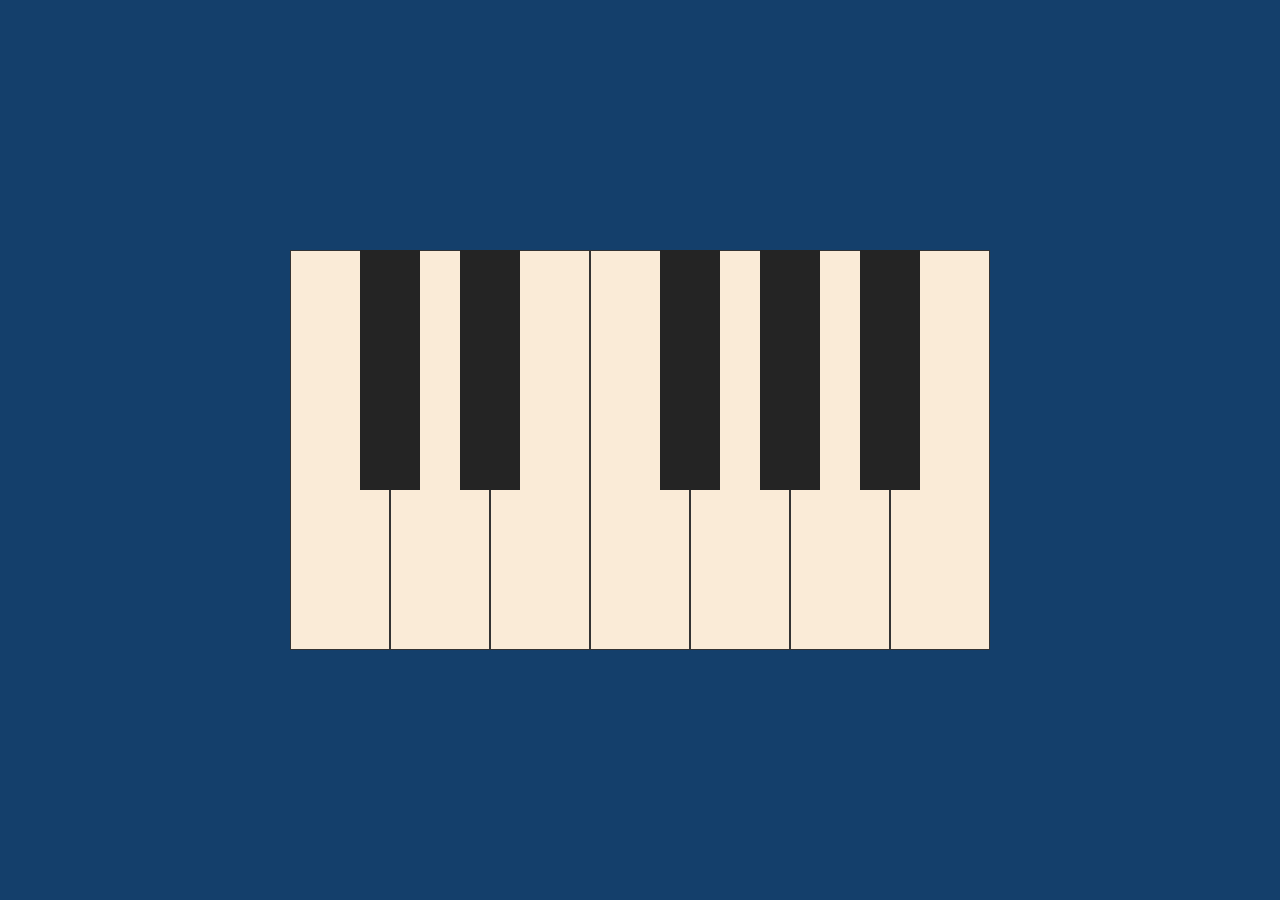
<file: index.html>
<!DOCTYPE html>
<html lang="en">
<head>
    <meta charset="UTF-8">
    <meta name="viewport" content="width=device-width, initial-scale=1.0">
    <link rel="stylesheet" href="style.css">
    <script src="./script.js" defer></script>
    <title>Piano</title>
</head>
<body>
    <div class="piano">
        <div data-note="C" class="key white"></div>
        <div data-note="Db" class="key black"></div>
        <div data-note="D" class="key white"></div>
        <div data-note="Eb" class="key black"></div>
        <div data-note="E" class="key white"></div>
        <div data-note="F" class="key white"></div>
        <div data-note="Gb" class="key black"></div>
        <div data-note="G" class="key white"></div>
        <div data-note="Ab" class="key black"></div>
        <div data-note="A" class="key white"></div>
        <div data-note="Bb" class="key black"></div>
        <div data-note="B" class="key white"></div>
    </div>

    <audio id="C" src="notes/C.mp3"></audio>
    <audio id="Db" src="notes/Db.mp3"></audio>
    <audio id="D" src="notes/D.mp3"></audio>
    <audio id="Eb" src="notes/Eb.mp3"></audio>
    <audio id="E" src="notes/E.mp3"></audio>
    <audio id="F" src="notes/F.mp3"></audio>
    <audio id="Gb" src="notes/Gb.mp3"></audio>
    <audio id="G" src="notes/G.mp3"></audio>
    <audio id="Ab" src="notes/Ab.mp3"></audio>
    <audio id="A" src="notes/A.mp3"></audio>
    <audio id="Bb" src="notes/Bb.mp3"></audio>
    <audio id="B" src="notes/B.mp3"></audio>
</body>
</html>
</file>
<file: style.css>
*, *::after, *::before {
    box-sizing: border-box;
}

body {
    background-color: #143f6b;
    margin: 0;
    min-height: 100vh;
    display: flex;
    justify-content: center;
    align-items: center;
}

.piano {
    display: flex;
}

.key {
    height: calc(var(--width) * 4);
    width: var(--width);
}

.white {
    --width: 100px;
    background-color: antiquewhite;
    border: 1px solid #333;
}

.white.active {
    background-color: #ccc;
}

.black {
    --width: 60px;
    background-color: rgb(36, 36, 36);
    margin-left: calc(var(--width) / -2);
    margin-right: calc(var(--width) / -2);
    z-index: 2;
}

.black.active {
    background-color: #333;
}
</file>
